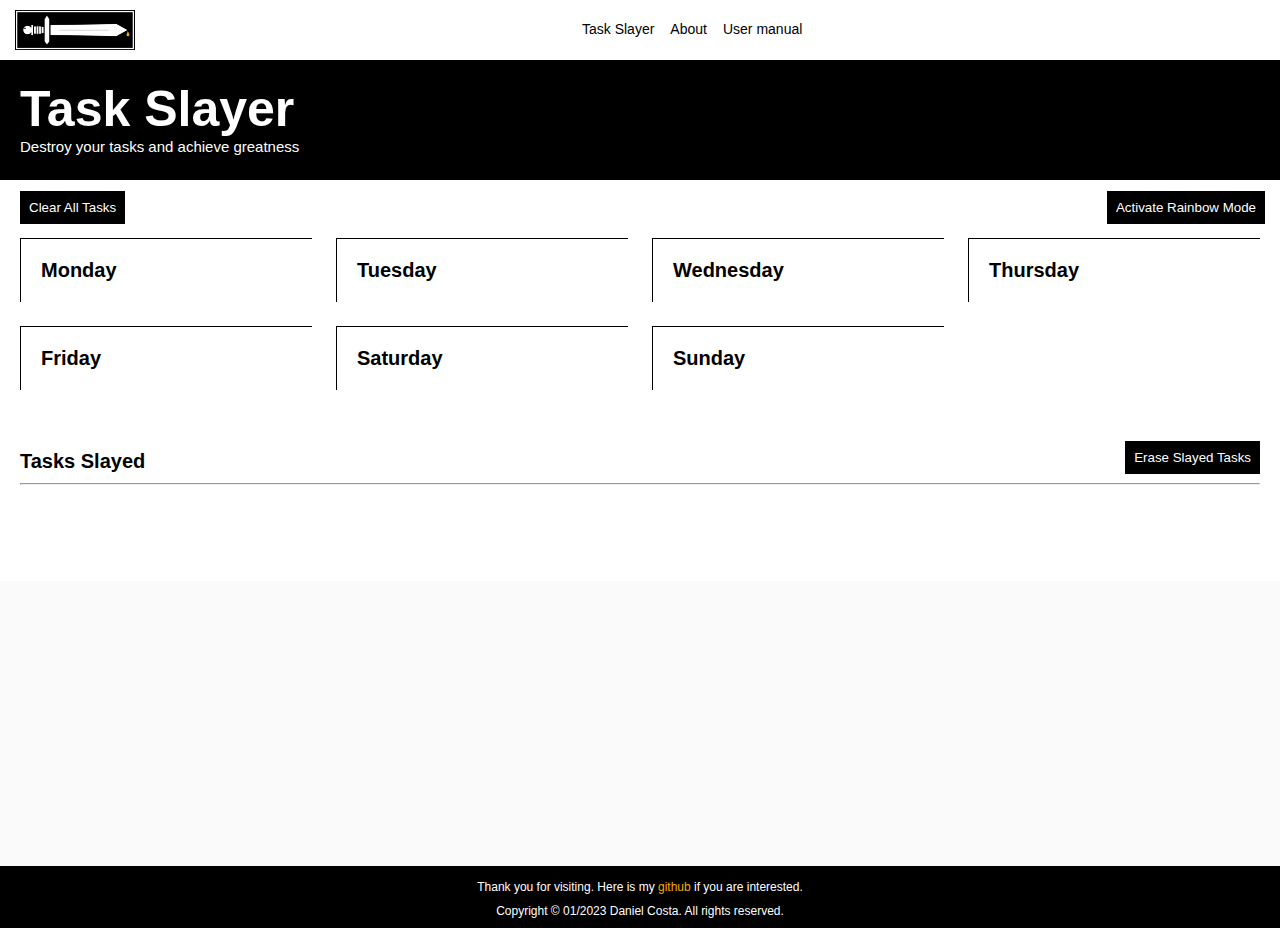
<file: index.html>
<!DOCTYPE html>
<html lang="en" id="page">

<head>
    <meta charset="UTF-8">
    <meta http-equiv="X-UA-Compatible" content="IE=edge">
    <meta name="viewport" content="width=device-width, initial-scale=1.0">
    <title>Task Slayer</title>
    <link rel="stylesheet" href="style.css">
    <link rel="preconnect" href="https://fonts.googleapis.com">
    <link rel="preconnect" href="https://fonts.gstatic.com" crossorigin>
    <link href="https://fonts.googleapis.com/css2?family=Yantramanav&display=swap" rel="stylesheet">
    <script src="app.js" type="text/javascript" defer></script>
    <script src="date.js" type="text/javascript" defer></script>
    <script src="decoration.js" type="text/javascript" defer></script>
</head>



<header>
   
    <div class="site-menu">
        <a onclick="logoSlide();waitAndLoadSlayer();">
            <img id="site-logo" src="img/logo_todo4.png" alt="Website Logo">
        </a>
        <div class="header-menu" id="site-menu">
            <button class="menu-btn" id="menu-btn1" onclick="logoSlide();waitAndLoadSlayer();">Task Slayer</button>
            <button class="menu-btn" id="menu-btn2" onclick="logoSlide();waitAndLoadAbout()">About</button>
            <button class="menu-btn" id="menu-btn3" onclick="logoSlide();waitAndLoadManual()">User manual</button>
        </div>       
    </div>
</header>


<body class="rainbow-bg" id="body">
    <!--Date / Title-->
    <div id="container">

        <div class="page-title-container">
            <h1 class="page-title">Task Slayer</h1>
            <h3 class="page-slogan">Destroy your tasks and achieve greatness</h3>
        </div>

        <div class="date">
            <p id="year"></p>
           <!-- <hr style="background: #fff; width: 200px;">-->
            <p id="hour"></p>
        </div>        

    </div>

    

    <main id="main">
        
        <button class="clear-all" onclick="clearItems()">Clear All Tasks</button>
        <button class="rainbowBtn" id="rainbowBtn"  onclick="rainbowMode()">Activate Rainbow Mode</button>

        <br>

        <div class="semana">

            <div class="box segunda" id="segunda-box">
                <p class="weekday-title" id="week-title">Monday</p>
                <input type="text" class="taskInput" id="taskInput1" placeholder="Insert your task" style="display:none">
                <ul class="taskList" id="taskList1"></ul>
            </div>

            <div class="box terca">
                <p class="weekday-title" id="week-title">Tuesday</p>
                <input type="text" class="taskInput" id="taskInput2" placeholder="Insert your task" style="display:none">
                <ul class="taskList" id="taskList2"></ul>
            </div>

            <div class="box quarta">
                <p class="weekday-title" id="week-title">Wednesday</p>
                <input type="text" class="taskInput" id="taskInput3" placeholder="Insert your task" style="display:none">
                <ul class="taskList" id="taskList3"></ul>
            </div>

            <div class="box quinta">
                <p class="weekday-title" id="week-title">Thursday</p>
                <input type="text" class="taskInput" id="taskInput4" placeholder="Insert your task" style="display:none">
                <ul class="taskList" id="taskList4"></ul>
            </div>

            <div class="box sexta">
                <p class="weekday-title" id="week-title">Friday</p>
                <input type="text" class="taskInput" id="taskInput5" placeholder="Insert your task" style="display:none">
                <ul class="taskList" id="taskList5"></ul>
            </div>

            <div class="box sabado">
                <p class="weekday-title" id="week-title">Saturday</p>
                <input type="text" class="taskInput" id="taskInput6" placeholder="Insert your task" style="display:none">
                <ul class="taskList" id="taskList6"></ul>
            </div>

            <div class="box domingo">
                <p class="weekday-title" id="week-title">Sunday</p>
                <input type="text" class="taskInput" id="taskInput7" placeholder="Insert your task" style="display:none">
                <ul class="taskList" id="taskList7"></ul>
            </div>

        </div>

        

        <div class="previous-tasks">
            <p class="previous-title">Tasks Slayed</p>
            <button class="clearSlayed" onclick="clearSlayed()">Erase Slayed Tasks</button>
            <hr style="margin:0 0 10px 0">
            <ul class="slayedList" id="slayedList"></ul>
        </div>

    </main>


</body>
<footer>
    <iframe src="https://danielcosta.substack.com/embed" height="285" width="100%" style="background-color: hsl(0, 0%, 98%);" frameborder="0" scrolling="no"></iframe>
    <div class="copyright-section">
        <p id="thanks-note">Thank you for visiting. Here is my <a target="_blank" id="git-link" href="https://github.com/ODanielCosta">github</a> if you are interested.</p>
        <p id="copyright">Copyright © 01/2023 Daniel Costa. All rights reserved.</p>
    </div>    
</footer>

</html>
</file>
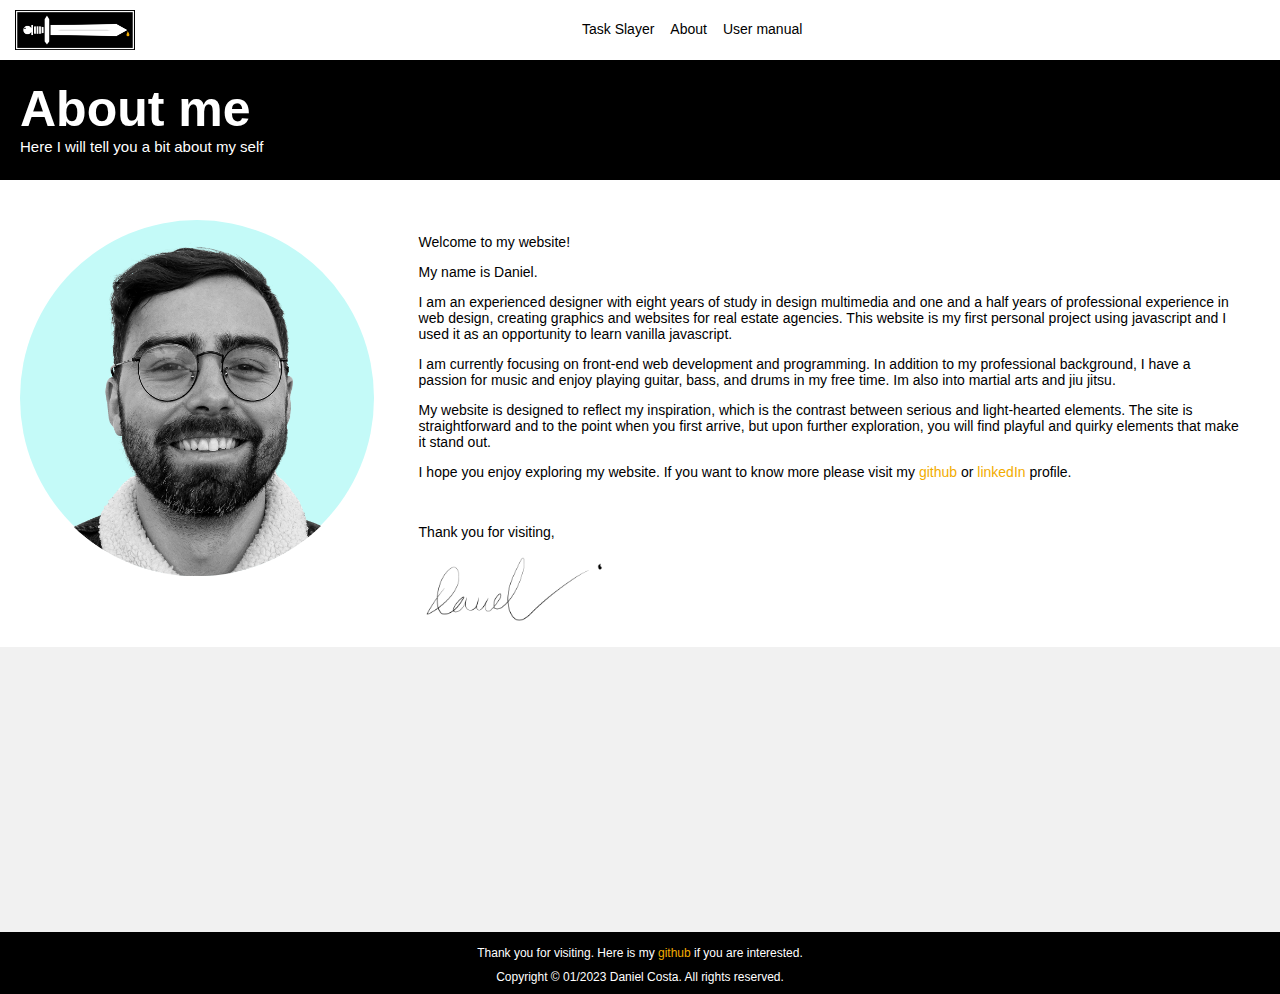
<file: about.html>
<!DOCTYPE html>
<html lang="en" id="page">

<head>
    <meta charset="UTF-8">
    <meta http-equiv="X-UA-Compatible" content="IE=edge">
    <meta name="viewport" content="width=device-width, initial-scale=1.0">
    <title>About me</title>
    <link rel="stylesheet" href="style.css">
    <link rel="preconnect" href="https://fonts.googleapis.com">
    <link rel="preconnect" href="https://fonts.gstatic.com" crossorigin>
    <link href="https://fonts.googleapis.com/css2?family=Yantramanav&display=swap" rel="stylesheet">
    <script src="date.js" type="text/javascript" defer></script>
    <script src="decoration.js" type="text/javascript" defer></script>
</head>



<header>
   
    <div class="site-menu">
        <a onclick="logoSlide();waitAndLoadSlayer();">
            <img id="site-logo" src="img/logo_todo4.png" alt="Website Logo">
        </a>
        <div class="header-menu" id="site-menu">
            <button class="menu-btn" id="menu-btn1" onclick="logoSlide();waitAndLoadSlayer();">Task Slayer</button>
            <button class="menu-btn" id="menu-btn2" onclick="logoSlide();waitAndLoadAbout()">About</button>
            <button class="menu-btn" id="menu-btn3" onclick="logoSlide();waitAndLoadManual()">User manual</button>
        </div>       
    </div>
</header>


<body id="body">
    <!--Date / Title-->
    <div id="container">

        <div class="page-title-container">
            <h1 class="page-title">About me</h1>
            <h3 class="page-slogan">Here I will tell you a bit about my self</h3>
        </div>

        <div class="date">
            <p id="year"></p>
           <!-- <hr style="background: #fff; width: 200px;">-->
            <p id="hour"></p>
        </div>        

    </div>    

    <main  id="main">
        <div class="bio" id="bio">

            <div class="avatar">
                <div class="pic-bg" id="profile-bg">
                    <img id="profile-pic" alt="profile-pic" src="img/profile_pic.png">
                </div>
            </div>            
            
            <div class="text-container">
                <div class="text">
                    <p>Welcome to my website!
                    </p>
                    <p>My name is Daniel.</p>
                    <p>I am an experienced designer with eight years of study in design multimedia and one and a half years of professional experience in web design, creating graphics and websites for real estate agencies. This website is my first personal project using javascript and I used it as an opportunity to learn vanilla javascript.</p>
                    <p> I am currently focusing on front-end web development and programming.
                    In addition to my professional background, I have a passion for music and enjoy playing guitar, bass, and drums in my free time. Im also into martial arts and jiu jitsu.
                    </p>
                    <p>My website is designed to reflect my inspiration, which is the contrast between serious and light-hearted elements. The site is straightforward and to the point when you first arrive, but upon further exploration, you will find playful and quirky elements that make it stand out.
                    </p>
                    <p>I hope you enjoy exploring my website. If you want to know more please visit my <a target="_blank" class="bio-link" href="https://github.com/ODanielCosta">github</a> or <a target="_blank" class="bio-link" href="https://www.linkedin.com/in/daniel-costa-2baa24140/">linkedIn</a> profile.
                    </p>
                    <br>
                    <p>Thank you for visiting,
                    </p>
                    <img class="text-sig" alt="daniel" src="img/sig.png">
                </div>  
            </div>
            
        </div>        

    </main>

 </body>

 <footer class="footer" id="footer">
        <iframe src="https://danielcosta.substack.com/embed" height="285" width="100%" style="background-color: #f1f1f1;" frameborder="0" scrolling="no"></iframe>
    <div class="copyright-section">
        <p id="thanks-note">Thank you for visiting. Here is my <a target="_blank" id="git-link" href="https://github.com/ODanielCosta">github</a> if you are interested.</p>
        <p id="copyright">Copyright © 01/2023 Daniel Costa. All rights reserved.</p>
    </div>    
</footer>


</html>
</file>
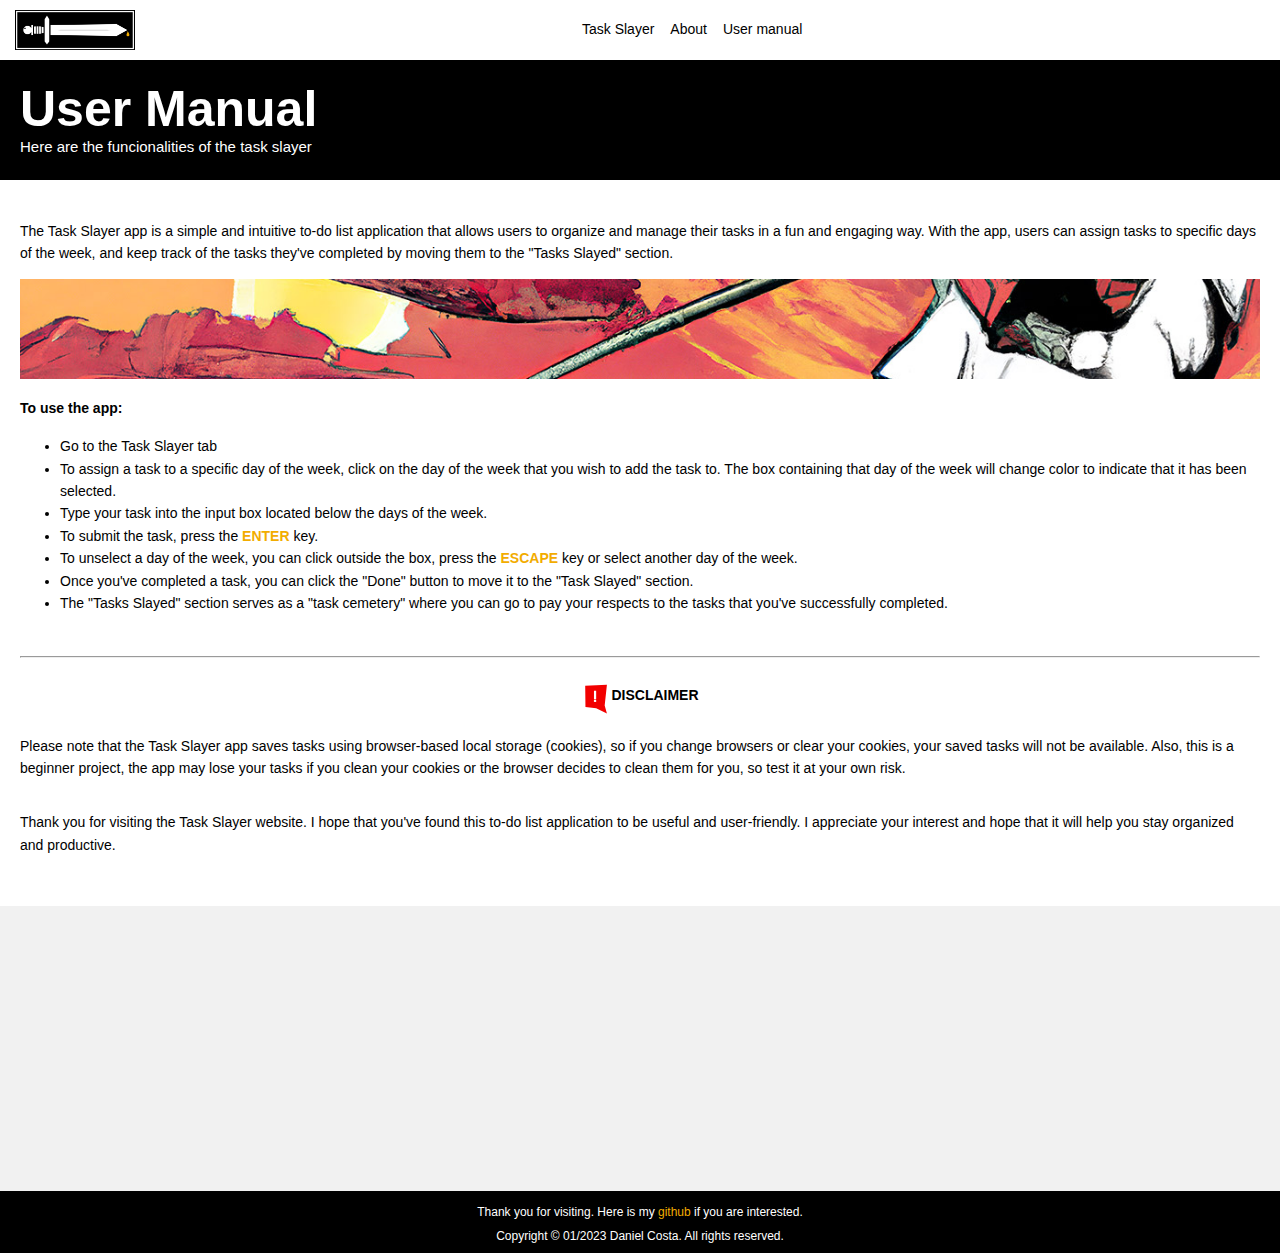
<file: manual.html>
<!DOCTYPE html>
<html lang="en" id="page">

<head>
    <meta charset="UTF-8">
    <meta http-equiv="X-UA-Compatible" content="IE=edge">
    <meta name="viewport" content="width=device-width, initial-scale=1.0">
    <title>User Manual</title>
    <link rel="stylesheet" href="style.css">
    <link rel="preconnect" href="https://fonts.googleapis.com">
    <link rel="preconnect" href="https://fonts.gstatic.com" crossorigin>
    <link href="https://fonts.googleapis.com/css2?family=Yantramanav&display=swap" rel="stylesheet">
    <script src="app.js" type="text/javascript" defer></script>
    <script src="date.js" type="text/javascript" defer></script>
    <script src="decoration.js" type="text/javascript" defer></script>
</head>



<header>
   
    <div class="site-menu">
        <a onclick="logoSlide();waitAndLoadSlayer();">
            <img id="site-logo" src="img/logo_todo4.png" alt="Website Logo">
        </a>
        <div class="header-menu" id="site-menu">
            <button class="menu-btn" id="menu-btn1" onclick="logoSlide();waitAndLoadSlayer();">Task Slayer</button>
            <button class="menu-btn" id="menu-btn2" onclick="logoSlide();waitAndLoadAbout()">About</button>
            <button class="menu-btn" id="menu-btn3" onclick="logoSlide();waitAndLoadManual()">User manual</button>
        </div>       
    </div>
</header>


<body id="body">
    <!--Date / Title-->
    <div id="container">

        <div class="page-title-container">
            <h1 class="page-title">User Manual</h1>
            <h3 class="page-slogan">Here are the funcionalities of the task slayer</h3>
        </div>

        <div class="date">
            <p id="year"></p>
           <!-- <hr style="background: #fff; width: 200px;">-->
            <p id="hour"></p>
        </div>        

    </div>    

    <main class="manual-text"  id="main">
        
        <p>The Task Slayer app is a simple and intuitive to-do list application that allows users to organize and manage their tasks in a fun and engaging way. With the app, users can assign tasks to specific days of the week, and keep track of the tasks they've completed by moving them to the "Tasks Slayed" section.</p>
        <div class="img-container">
            <img class="task-slayer-img" alt="The task slayer" src="img/task-slayer.jpg">
        </div>
        <br>        
        <p class="previous-title">To use the app:</p>
        <ul>
            <li>Go to the Task Slayer tab</li>
            <li>To assign a task to a specific day of the week, click on the day of the week that you wish to add the task to. The box containing that day of the week will change color to indicate that it has been selected.</li>
            <li>Type your task into the input box located below the days of the week.</li>
            <li>To submit the task, press the <b style="color: #f2ac00;">ENTER</b> key.</li>
            <li>To unselect a day of the week, you can click outside the box, press the <b style="color: #f2ac00;">ESCAPE</b> key or select another day of the week.</li>
            <li>Once you've completed a task, you can click the "Done" button to move it to the "Task Slayed" section.</li>
            <li>The "Tasks Slayed" section serves as a "task cemetery" where you can go to pay your respects to the tasks that you've successfully completed.</li>
        </ul>
        <br>
        <hr>
        <br>
        <div class="disclaimer">
            <img class="warning" alt="warning" src="img/warning.svg"><p class="previous-title" style="text-transform:uppercase;">Disclaimer</p>
        </div>
        <br>        
        <p>Please note that the Task Slayer app saves tasks using browser-based local storage (cookies), so if you change browsers or clear your cookies, your saved tasks will not be available. Also, this is a beginner project, the app may lose your tasks if you clean your cookies or the browser decides to clean them for you, so test it at your own risk.</p>
        <br>
        <p>Thank you for visiting the Task Slayer website. I hope that you've found this to-do list application to be useful and user-friendly. I appreciate your interest and hope that it will help you stay organized and productive.</p>
    </main>

</body>

<footer>
    <iframe src="https://danielcosta.substack.com/embed" height="285" width="100%" style="background-color: #f1f1f1;" frameborder="0" scrolling="no"></iframe>
    <div class="copyright-section">
        <p id="thanks-note">Thank you for visiting. Here is my <a target="_blank" id="git-link" href="https://github.com/ODanielCosta">github</a> if you are interested.</p>
        <p id="copyright">Copyright © 01/2023 Daniel Costa. All rights reserved.</p>
    </div>    
</footer>

</html>
</file>
<file: style.css>
/*GLOBAL*/

body{
    margin: 0;
    padding: 0;
   /* display: flex;
    flex-direction: column;
    min-height: 100vh;*/
}

.hide{
    display: none;
}


/*HEADER*/

header{
    width: 100%;
    height: 60px;
    background-color: #fff;
    border-bottom: 1px solid #000;
    display: flex;
    position: fixed;
    top: 0;  
    z-index: 9;  
}

.site-menu{
    width: 100%;
    display: flex;
}

.site-menu a{
    text-decoration: none;
}

#site-logo{
    margin: 10px 0 0px 15px;
    width: 120px;
    transition: all 2s;
}

.site-menu .header-menu{
  position: absolute;
  left: 45%;
  top: 20px;
  transition: all 1s;
}



.menu-btn{
    border: none;
    background: none;
    font-size: 14px;
    font-family: "Helvetica Neue",Helvetica,sans;
    color: #000;
    transition: all 0.3s;
}

.menu-btn:hover{
    background-color: #f2ac00;
    color: #000;
}

.login-menu{
    position: absolute;
    top: 20px;
    right: 70px;
}

/*DATE / TITLE*/

#container{
    display: flex;
    margin-top: 60px;
    height: 120px;
    width: 100%;
    position: relative;
    background-color: #000;
    justify-content: space-between;
}

.page-title{
    font-family: "Helvetica Neue",Helvetica,sans;
    font-size: 50px;
    color: #fff;
    margin: 20px 0 0 20px;
}

.page-slogan{
    color: #fff;
    font-size: 15px;
    font-family: "Helvetica Neue",Helvetica,sans;
    font-weight: 100;
    margin: 0px 0 0 20px;
}

.date{
    display: flex;
    flex-direction: column;
    align-items: flex-end;
    margin: 15px 20px 0 0;
}

.date #year{
    margin: 0;
}

.date #hour{
    margin: 10px 0 0 0;
}

.date #year,
.date #hour{
    background-color: #fff;
    color: #000;
    font-family: "Helvetica Neue",Helvetica,sans;
    font-size: 35px;
    font-weight: 600;
}







/*APP*/

main{
   /* flex:1;*/
    margin: 40px 20px 20px 20px;
}

.rainbow-bg{
    transition: 1s!important;
}

.semana{
    display: grid;
    gap: 1.5rem;
    grid-template-columns: repeat(auto-fit, minmax(250px, 1fr));
}

.semana h2{
    cursor:pointer;
}

.box{
    padding:0 20px 0 20px ;
    border-left: 1px solid #000;
    border-top: 1px solid #000;
}



.taskList{
    padding-left: 0;

}

.weekday-title{
    font-size: 20px;
    font-family: "Helvetica Neue",Helvetica,sans;
    font-weight: bold;
    cursor: pointer;
    transition: all 0.3s;
    width: fit-content;
}

.weekday-title:hover{
    background-color: #000;
    color: #fff;
}


.item{
    display: flex;
    border-bottom: 1px solid rgb(187, 187, 187);
    padding: 10px 50px 2px 5px;
    margin: 2px 0;
    justify-content: space-between;
    line-height: 1.5;
    font-size: 14px;
    font-family: 'Yantramanav', sans-serif;
    position: relative;
    word-break: break-word;
    hyphens: auto;
}

li.change-style{
    border-bottom: 1px solid #000;
}

li.change-style button{
    border-top: 1px solid #000;
    border-left: 1px solid #000;
    border-right: 1px solid #000;
    border-bottom: none;
}

.eraser{
    cursor: pointer;
    height: 25px;
    top:auto;
    right:0;
    bottom: 0;
    border: 1px solid rgb(187, 187, 187);
    border-bottom: none;
    font-family: "Helvetica Neue",Helvetica,sans;
    position:absolute;
    background:-webkit-linear-gradient(0deg,transparent 50%,#000 50%);
    background-size: 120px 25px;
    transition: 0.8s;
}

.eraser:hover{
    color: #fff;
    border: none;
    background-position: 60px 0;
}

.rainbowBtn{
    position: absolute;
    right: 15px;
    top: 191px;
    margin: 0 0 20px 0;
    cursor: pointer;
    border: 1px solid #000;
    font-family: "Helvetica Neue",Helvetica,sans;
    color: #fff;
    padding: 8px;
    background-color: #000!important;
    background:-webkit-linear-gradient(0deg,transparent 50%,#f6f6f6 50%);
    background-size: 320px 25px;
    transition: 0.8s;
}

.rainbowBtn:hover{
    color: #000;
    border: 1px solid #000;
    background-position: 160px 0;
}


.clear-all{
    position: absolute;
    right: auto;
    left:20px;
    top: 191px;
    margin: 0 0 20px 0;
    cursor: pointer;
    border: 1px solid #000;
    font-family: "Helvetica Neue",Helvetica,sans;
    color: #fff;
    padding: 8px;
    background-color: #000!important;
    background:-webkit-linear-gradient(0deg,transparent 50%,#f6f6f6 50%);
    background-size: 210px 25px;
    transition: 0.8s;
}

.clear-all:hover{
    color: #000;
    border: 1px solid #000;
    background-position: 105px 0;
}

/*TASKS SLAYED*/

.previous-tasks{
    margin-top: 60px;
    margin-bottom: 80px;
}

.previous-title{
    font-size: 20px;
    font-family: "Helvetica Neue",Helvetica,sans;
    font-weight: bold;
    margin-bottom: 10px;
    width: fit-content;
}

.clearSlayed{
    margin-top: -42px;
    position: relative;
    float:right;
    cursor: pointer;
    border: 1px solid #000;
    font-family: "Helvetica Neue",Helvetica,sans;
    color: #fff;
    padding: 8px;
    background-color: #000!important;
    background:-webkit-linear-gradient(0deg,transparent 50%,#f6f6f6 50%);
    background-size: 267px 25px;
    transition: 0.8s;
}

.clearSlayed:hover{
    color: #000;
    border: 1px solid #000;
    background-position: 133px 0;
}

.slayedList{
    display: grid;
    gap: 0.5rem;
    grid-template-columns: repeat(auto-fit, minmax(200px, 1fr));
    list-style:none;
    padding: 0 0 0 5px;
}

.slayedTask{
    line-height: 1;
    font-size: 16px;
    font-family: 'Yantramanav', sans-serif;
}

/*ABOUT*/



.bio{
    display: flex;
    width: 100%;
    font-size: 0;
}

.avatar{
    width: 30%;
}

.pic-bg{
    border-radius: 50%;
    background-color: #c4faf8;
    transition: background-color 1s;
}

#profile-pic{
    width: 70%;
    margin-left: 15%;
    margin-top: 6%;
}

.text-container{
    width: 100%;
}

.text{
    margin-top: 10px;
    margin-left: 5%;
    margin-right: 20px;
    font-family: "Helvetica Neue",Helvetica,sans;
    font-size: 14px;
}

.bio-link{
    color: #f2ac00;
    text-decoration: none;
}

.bio-link:hover{
    font-weight: 600;
    text-decoration: underline;
}

.text-sig{
    width: 200px;
    margin-left: -10px;
}

/*USER MANUAL*/

.manual-text{
    margin-bottom: 50px;
}

.manual-text p, .manual-text li{
    font-family: "Helvetica Neue",Helvetica,sans;
    font-size: 14px;
    margin-top: 0;
    line-height: 1.6;
}

.img-container{
    width: 100%;
    height: 100px;
    overflow: hidden;
   
}

.task-slayer-img{
    position: relative;
    width: 100%;
    margin-top: -100px;
    animation: task-slayer-img 120s infinite linear;
}

@keyframes task-slayer-img {
    from {
        transform: scale(1)
    }
    to {
        transform: scale(2);
    }
}

.disclaimer{
    width: 100%;
    display: flex;
    justify-content: center;
}

.warning{
    width: 30px;
    height: 30px;
}



/*FOOTER*/

footer{
    display: block;
    background-color: #000;
    color: #fff;
    top: auto;
    bottom: 0;
    width: 100%;
}

footer p{
    font-family: "Helvetica Neue",Helvetica,sans;
    font-size: 12px;
    text-align: center; 
    margin: 10px 0 0 0; 
}

#thanks-note{
    padding: 0px 0 0 0;
}

#copyright{
    padding: 0px 0 10px 0;
}

.copyright-section{
    display: flex;
    flex-direction: column;
}

#git-link{
    text-decoration: none;
    color: #f2ac00;
}

#git-link:hover{
    color: #c4faf8;
}

.asd{
    text-transform:uppercase;
}



/*TRANSBOARD*/
.transBoard{
    background-color: #f2ac00;
    z-index: 999;
    position:fixed;
    left: 0;
    bottom: 0;
    opacity: 0;
    width: 100vw;
    height: 100vh;
    transform: all 0.3s;
}

.boardLogo{
    width: 200px;
    position: absolute;
    top: 48%;
    left: 43%;
    transform: translate(-50%, -50%);
    animation: boardLogo 10s infinite linear;
    transform-origin: center;
}

@keyframes boardLogo {
    from {
        transform: rotate(0deg)
    }
    to {
        transform: rotate(360deg)
    }
}



.boardHr1{
    background-color: #000;    
    width: 1px;
    height: 20%;
    position: absolute;
    left: 50%;
    top: 50px;  
}

.boardHr2{
    background-color: #000;    
    width: 1px;
    height: 20%;
    position: absolute;
    left: 50%;
    bottom: 50px;  
}


/*///////////////////////////////////////////////*/
/*///////////////////////////////////////////////*/
/*///////////////////////////////////////////////*/

/*MEDIA QUERYS*/

/*1440*/
/*----------------------------------*/

@media only screen and (max-width:1440px){

    /*ABOUT ME*/

    .avatar{
        width: 40%;
    }

    /*MANUAL*/

    .task-slayer-img{
        margin-top: -200px;
    }


}


/*1120*/
/*----------------------------------*/

@media only screen and (max-width:1120px){

    /*ABOUT ME*/

    .avatar{
        width: 50%;
    }

     /*MANUAL*/

     .task-slayer-img{
        margin-top: -100px;
    }

    /*TRANSBOARD*/

    .boardLogo{
        left: 40%;
    }
}



/*800*/
/*----------------------------------*/

@media only screen and (max-width:800px){

    /*TASK SLAYER*/
    .date #year,
    .date #hour{
        font-size: 25px!important;
    }

    .page-title{
        font-size: 40px;
        margin: 14px 0 0 20px;
    }
    
    .page-slogan{
        font-size: 14px;
    }

    #container{
        height:100px
    }

    .clear-all, .rainbowBtn{
        top: 172px;
    }

    /*ABOUT ME*/
    .bio{
        flex-direction: column;
        transform:none;
    }

    .avatar{
        width: 50%;
        transform: translate(50%);
    }

     /*MANUAL*/

     .task-slayer-img{
        margin-top: -50px;
    }

    /*TRANSBOARD*/

    .boardLogo{
        left: 35%;
    }
    
    
}


/*480*/
/*----------------------------------*/

@media only screen and (max-width:480px){

    /*HEADER*/

    .site-menu, .header-menu{
        display: flex;
    }

    .menu-btn{
        font-size: 12px;
        margin-left: -5px;
    }

     /*TASK SLAYER*/
     .date #year,
     .date #hour{
         font-size: 20px!important;
     }
 
     .page-title{
         font-size: 30px;
         margin: 12px 0 0 20px;
     }
     
     .page-slogan{
         font-size: 12px;
     }
 
     #container{
         height:85px
     }
 
     .clear-all, .rainbowBtn{
         top: 157px;
     }


     /*ABOUT ME*/

    .avatar{
        width: 70%;
        transform: translate(22%);
    }
    

    /*MANUAL*/

    .task-slayer-img{
        margin-top: -20px;
    }

    /*TRANSBOARD*/

    .boardLogo{
        left: 25%;
    }
}
</file>
